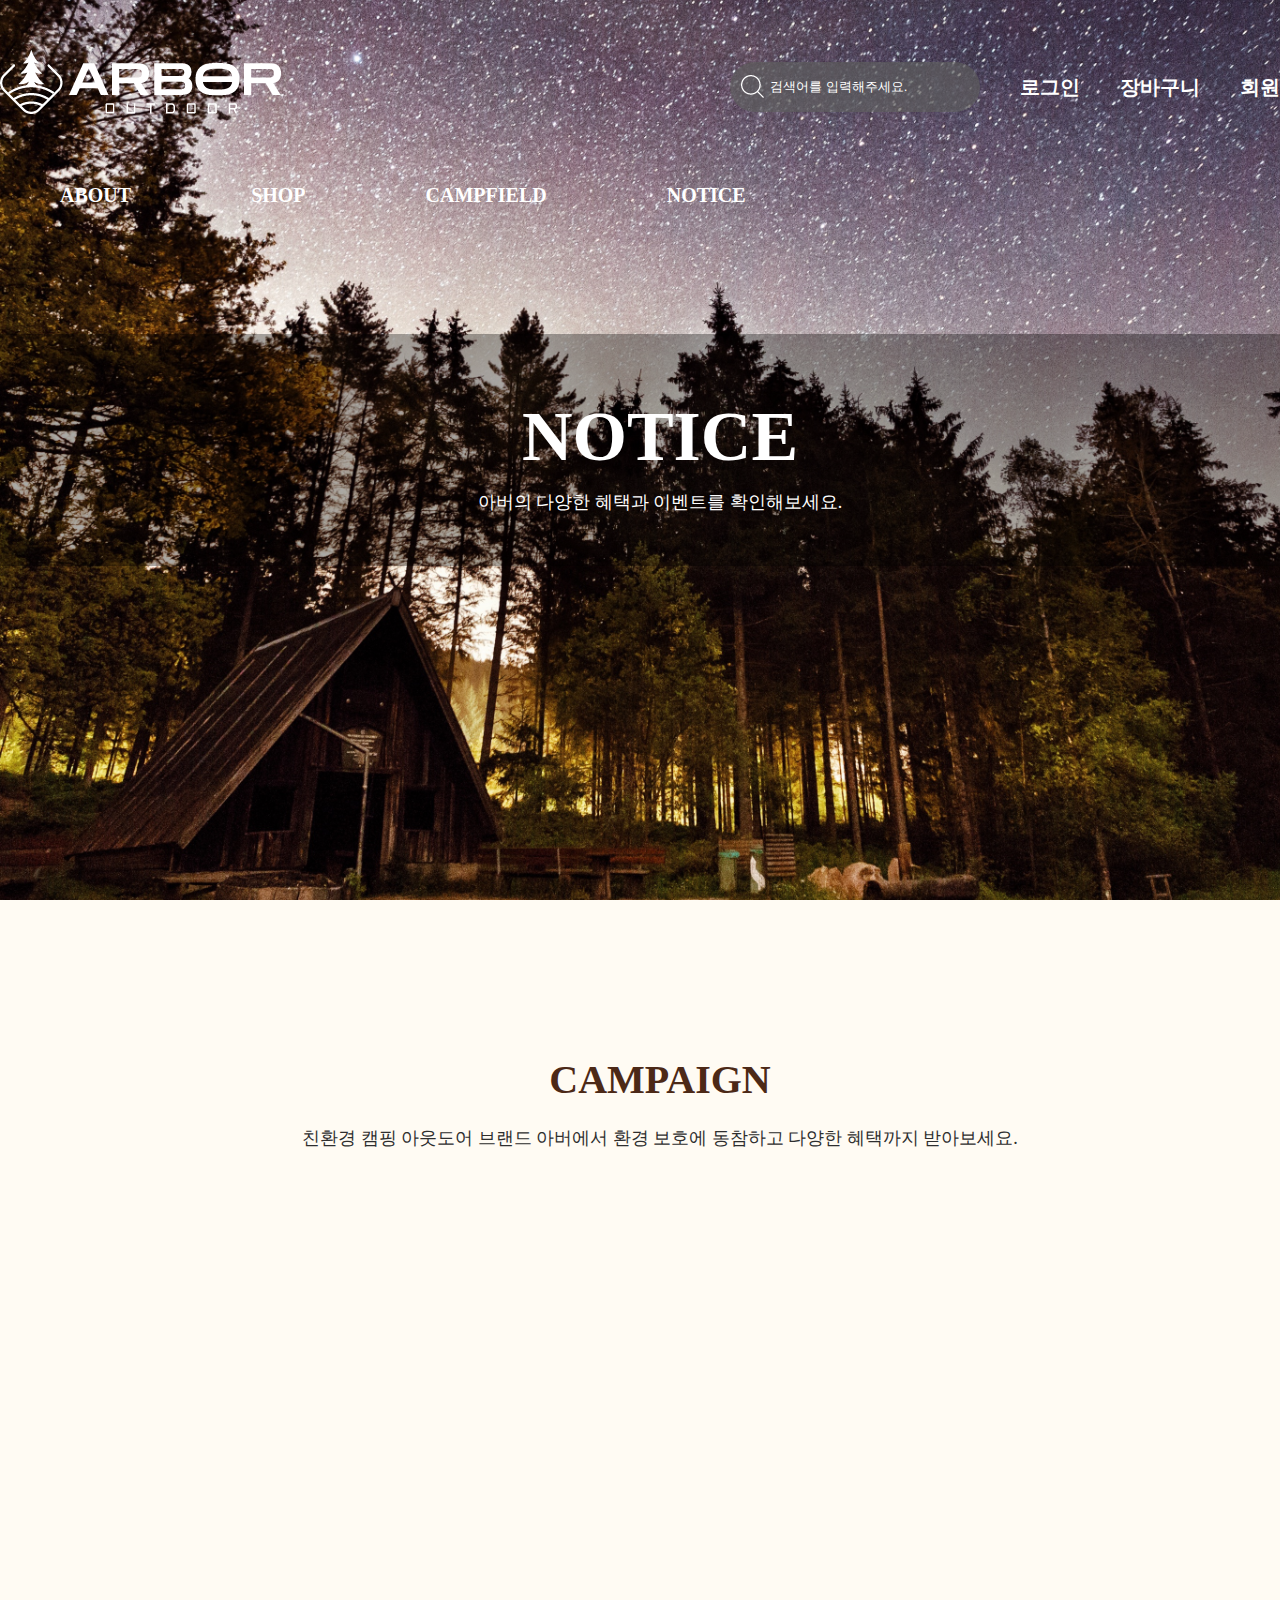
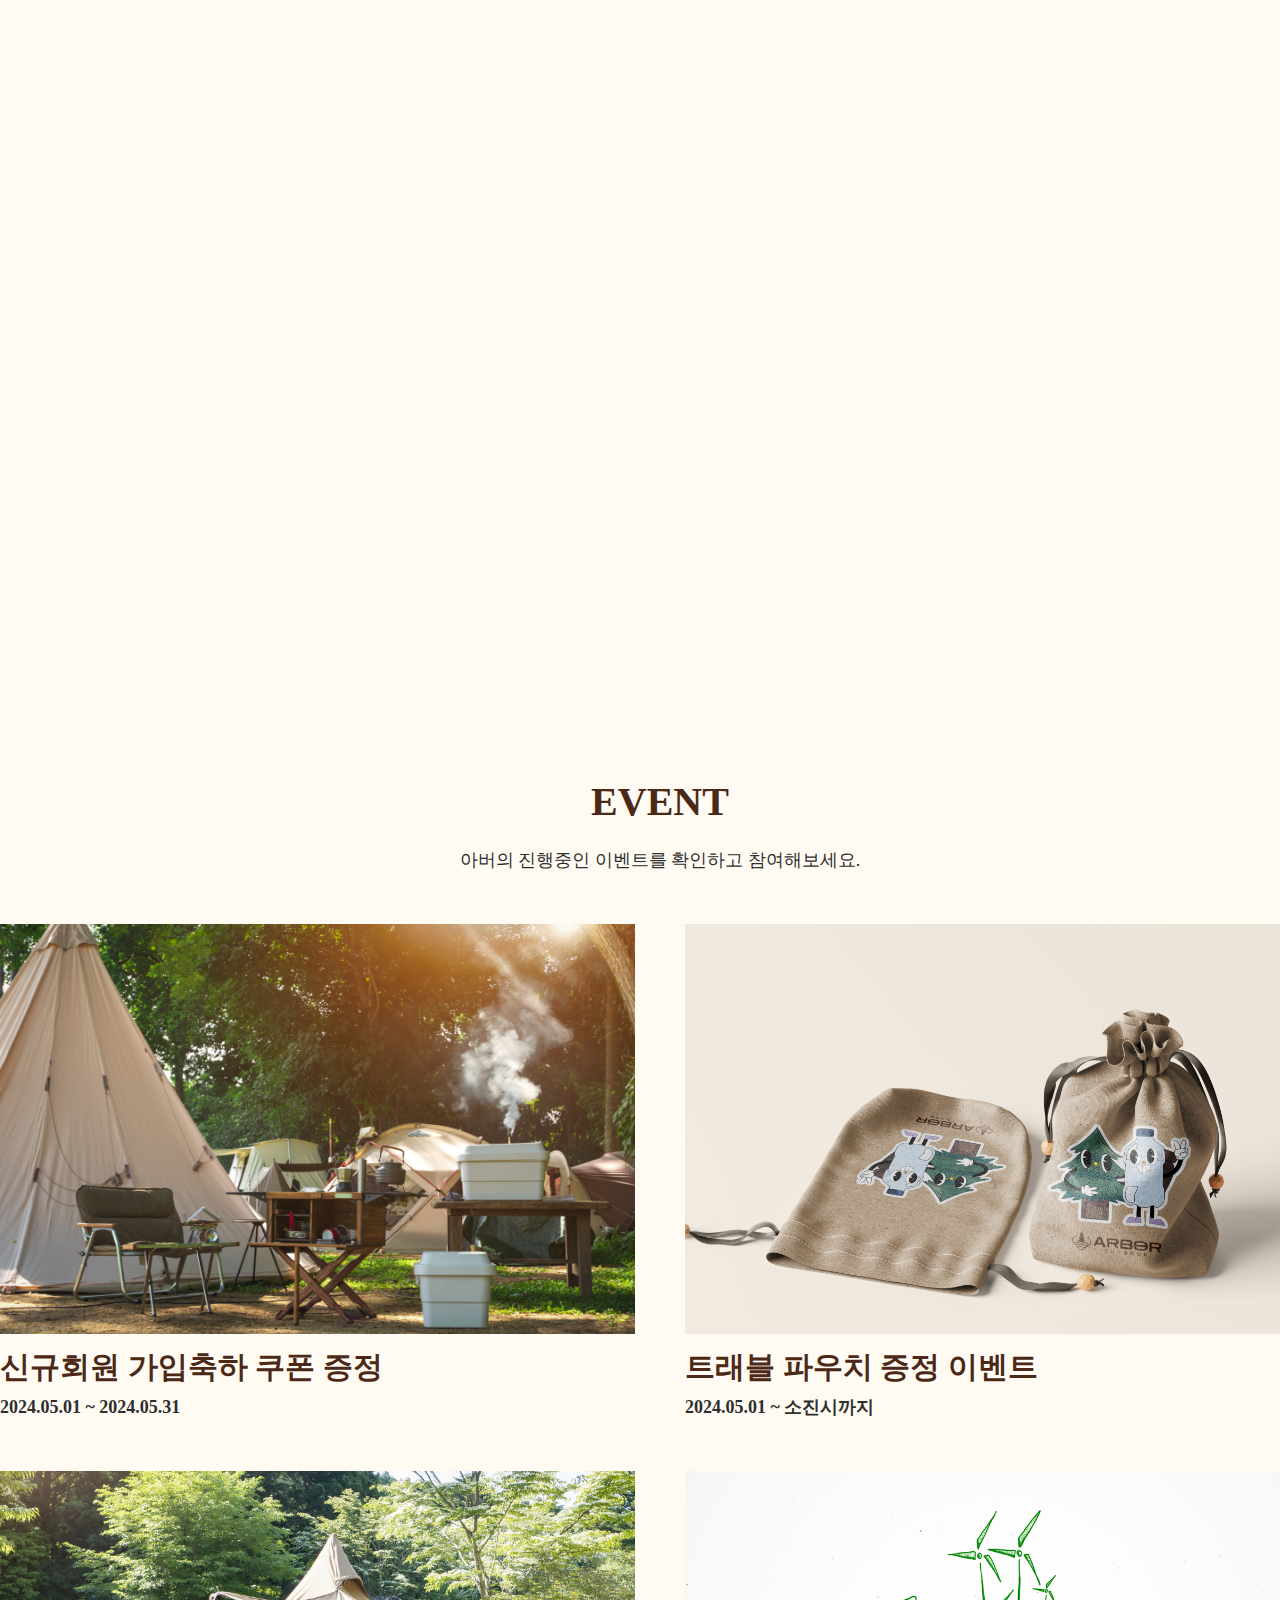
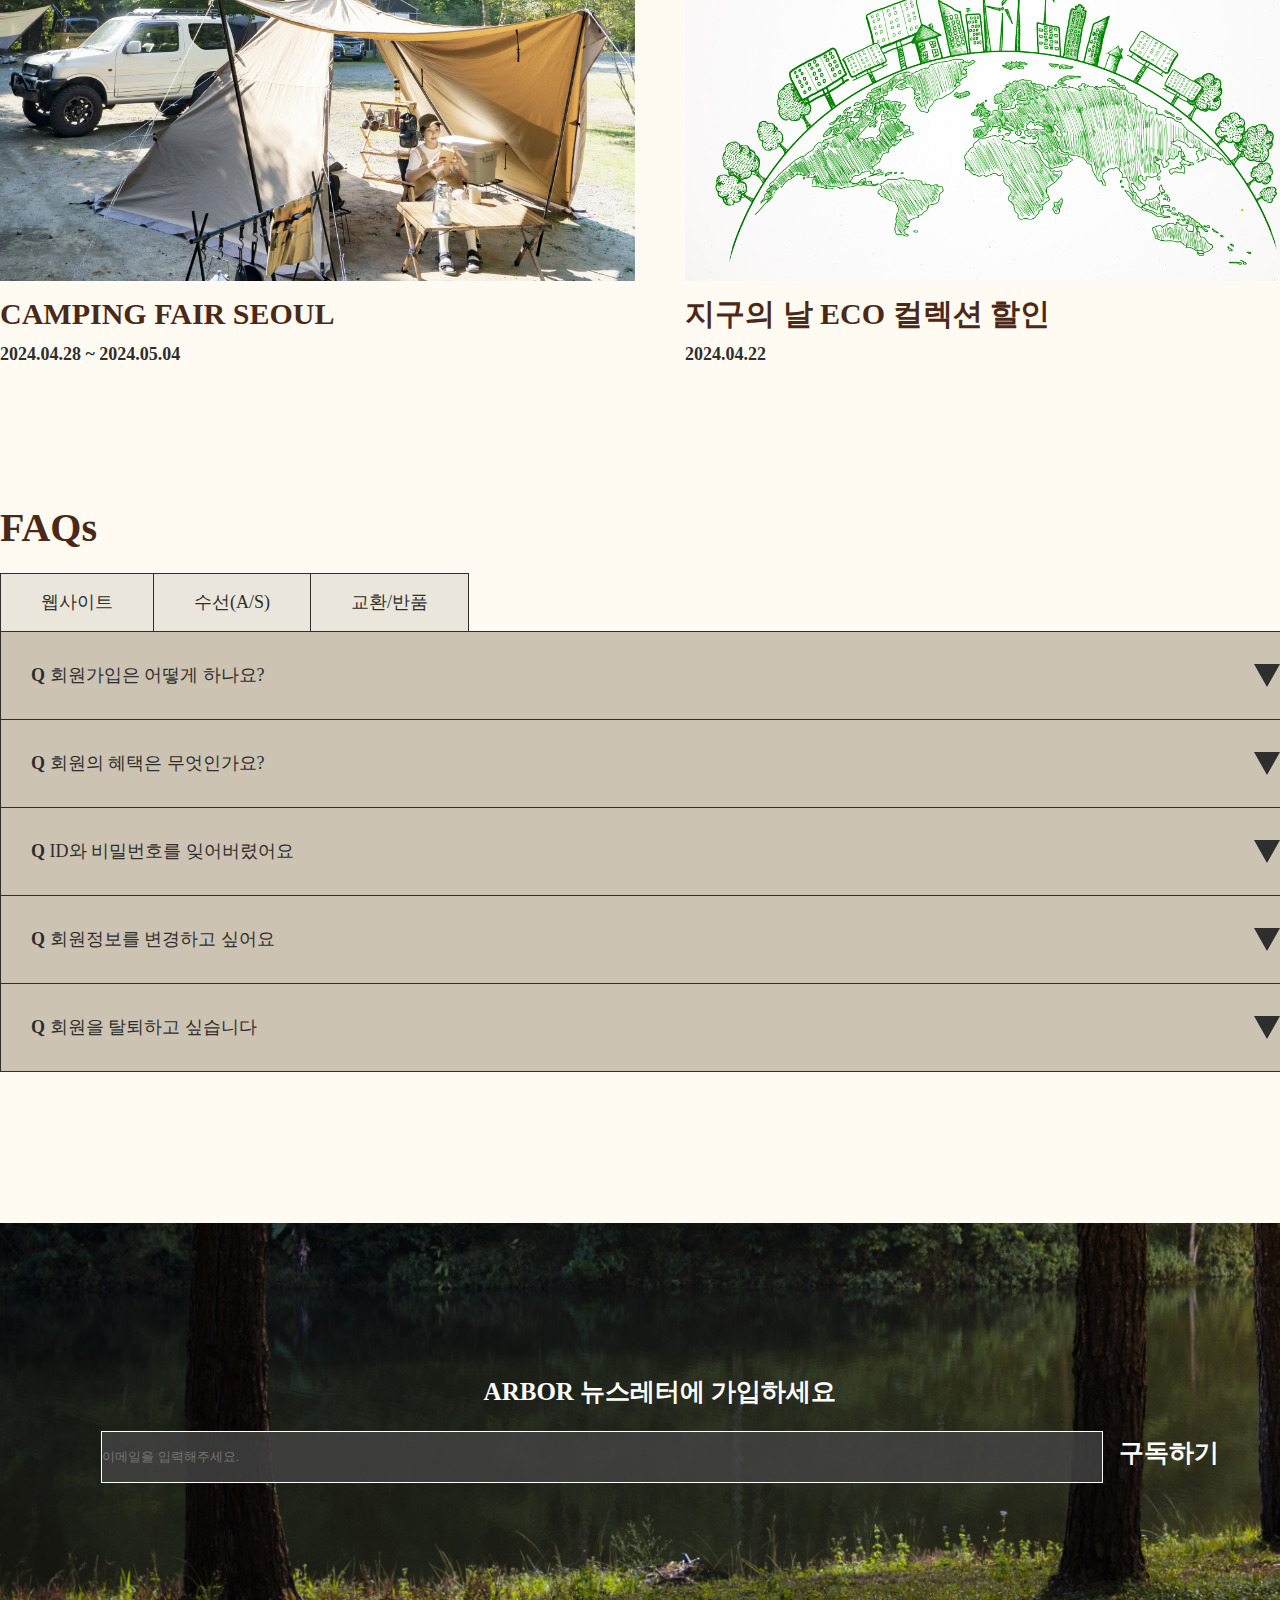
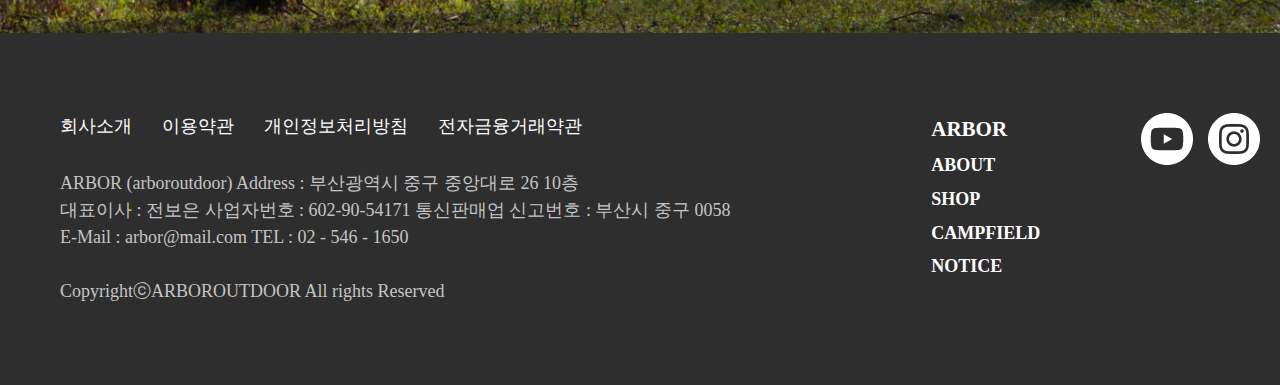
<file: sub4.html>
<!DOCTYPE html>
<html lang="ko">

<head>
  <meta charset="UTF-8">
  <meta http-equiv="X-UA-Compatible" content="IE=edge">
  <meta name="viewport" content="width=1400"><!--다른 매체에서도 너비 오류 없이 볼 수 있게-->
  <link href="./images/index/icon.png" rel="icon" type="image/png" sizes="32x32"><!--파비콘-->
  <title>ARBOR</title>
  <link href="https://unpkg.com/aos@2.3.1/dist/aos.css" rel="stylesheet">
  <link rel="stylesheet" href="./sub4.css">
</head>

<body>
  <!-- 탑버튼 -->
  <a href="#" class="top"><img src="./images/index/topscrool.png" alt="top버튼"></a>

  <!-- 헤더 -->
  <header>
    <div class="header_in">
      <!-- 브랜드 로고 -->
      <a href="./index.html"><img src="./images/index/logo.png" alt="아버 아웃도어 로고"></a>

      <!-- 헤더 오른쪽 -->
      <div class="header_right">
        <!-- 상품검색 -->
        <div class="search_01">
          <input type="search" placeholder="검색어를 입력해주세요." class="search_product">
          <ul>
            <li class="hot">인기검색어</li>
            <li><a href="#none"><b>01</b> [ECO 컬렉션] 바람막이 자켓</a></li>
            <li><a href="#none"><b>02</b> [ECO 컬렉션] 원터치 텐트</a></li>
            <li><a href="#none"><b>03</b> 아버 V2 백팩</a></li>
            <li><a href="#none"><b>04</b> [CLASSIC] 아버 버킷햇</a></li>
            <li><a href="#none"><b>05</b> 리사이클 폴라플리스</a></li>
          </ul>
        </div>
        <!-- 네비1 -->
        <ul class="nav1">
          <li><a href="#none">로그인</a></li>
          <li><a href="#none">장바구니</a></li>
          <li><a href="#none">회원가입</a></li>
        </ul>
      </div>
    </div>
  </header>

  <!-- 고정되는 네비 -->
  <div class="nav2 scroll-menu">
    <ul class="nav2_in">
      <li><a href="./sub1.html">ABOUT</a>
        <ul class="sub">
          <li><a href="./sub1.html#ARBOR">ABOUT ARBOR</a></li>
          <li><a href="./sub1.html#value">BRAND VALUE</a></li>
          <li><a href="./sub1.html#ci">CI/캐릭터 소개</a></li>
        </ul>
      </li>
      <li><a href="./sub2.html">SHOP</a>
        <ul class="sub">
          <li><a href="./sub2.html#best">BEST ITEM</a></li>
          <li><a href="./sub2.html#produt">PRODUTS</a></li>
          <li><a href="./sub2.html#newitem">NEW ITEM</a></li>
          <li><a href="./sub2.html#activity">ITEM BY ACTIVITY</a></li>
        </ul>
      </li>
      <li><a href="./sub3.html">CAMPFIELD</a>
        <ul class="sub">
          <li><a href="./sub3.html#reservation">RESERVATION</a></li>
          <li><a href="./sub3.html#travel">TRAVEL</a></li>
          <li><a href="./sub3.html#review">REVIEW</a></li>
          <li><a href="./sub3.html#location">LOCATION</a></li>
        </ul>
      </li>
      <li><a href="./sub4.html">NOTICE<div class="solid"></div></a>
        <ul class="sub">
          <li><a href="./sub4.html#campaign">CAMPAIGN</a></li>
          <li><a href="./sub4.html#event">EVENT</a></li>
          <li><a href="./sub4.html#faqs">FAQS</a></li>
        </ul>
      </li>
      <li class="sub_bg"></li>
    </ul>
  </div>

  <!-- 메인배너 이미지 -->
  <div class="mainbanner">
    <div class="mainbanner_text">
      <h1>NOTICE</h1>
      <p>아버의 다양한 혜택과 이벤트를 확인해보세요.</p>
    </div>
  </div>


  <!-- 캠페인 -->
  <div class="campaign" id="campaign">
    <h2>CAMPAIGN</h2>
    <p>친환경 캠핑 아웃도어 브랜드 아버에서 환경 보호에 동참하고 다양한 혜택까지 받아보세요. </p>
    <div data-aos="zoom-in-up">
    <div class="c_box1">
      <img src="./images/sub4/campaign1.png" alt="캠페인1">
      <div class="c_boxin1">
        <div class="text1">
          <h4>친환경 캠핑, 이렇게 즐겨요!</h4>
          <h3>친환경 캠핑<br>
            실천 인증샷 캠페인</h3>
          <p>친환경 캠핑 후기 및 인증사진을 담은 SNS 게시글에<br>
            필수 해시태그 #아버 캠페인 #친환경 캠핑를 남겨주세요<br>
            매달 추첨을 통해 10분께 아버 적립금 50,000원을 증정해드립니다. </p>
        </div>
      </div>
    </div>
    </div>
    <div data-aos="zoom-in-up">
    <div class="c_box2">
      <div class="c_boxin2">
        <div class="text2">
          <h4>지속가능한 지구를 위해</h4>
          <h3>ARBOR <br>
            ONE THE PL</h3>
          <p>제로웨이스트 박스를 채워라! <br>
            일상 생활 속에서 쉽게 사용되고 있는 투명 페트병<br>
            자원순환을 위한 선한 영향력이 더 커질 수 있도록 함께 해요<br>
            캠페인에 참여하시면 아버 업사이클링 캠핑 굿즈를 드립니다.</p>
        </div>
      </div>
      <img src="./images/sub4/campaign2.png" alt="캠페인2">
    </div>
    </div>
  </div>

  <div class="event" id="event">
    <h2>EVENT</h2>
    <p>아버의 진행중인 이벤트를 확인하고 참여해보세요.
    </p>
    <ul>
      <li><a href="#none">
          <div class="addimg">
            <img src="./images/sub4/event1.png" alt="event1">
            <div class="bg"></div>
          </div>
          <h5>신규회원 가입축하 쿠폰 증정</h5>
          <p>2024.05.01 ~ 2024.05.31</p>
        </a></li>
      <li><a href="#none">
          <div class="addimg">
            <img src="./images/sub4/event2.png" alt="event2">
          </div>
          <h5>트래블 파우치 증정 이벤트</h5>
          <p>2024.05.01 ~ 소진시까지</p>
        </a></li>
      <li><a href="#none">
          <div class="addimg">
            <img src="./images/sub4/event3.png" alt="event3">
          </div>
          <h5>CAMPING FAIR SEOUL</h5>
          <p>2024.04.28 ~ 2024.05.04</p>
        </a></li>
      <li><a href="#none">
          <div class="addimg">
            <img src="./images/sub4/event4.png" alt="event4">
          </div>
          <h5>지구의 날 ECO 컬렉션 할인</h5>
          <p>2024.04.22</p>
        </a></li>
    </ul>


  </div>

  <!--fag -->
  <div class="Q" id="faqs">

    <h2>FAQs</h2>

    <!-- tab 구문 -->
    <div class="tab">
      <ul class="tabnav">
        <li><a href="#tab01">웹사이트</a></li>
        <li><a href="#tab02">수선(A/S)</a></li>
        <li><a href="#tab03">교환/반품</a></li>
      </ul>
      <div class="tabcontent">
        <div id="tab01">
          <ul class="q_a">
            <li><a href="#none"><b>Q</b> 회원가입은 어떻게 하나요?</a>
              <div>
                <p><b>A</b> 1. 오프라인 매장에서 회원등록 및 마일리지 카드를 발급받으신 분 <br>
                  <br>
                  아버 홈페이지 회원가입 페이지에서 실명확인 후<br>
                  회원등록 카드에 기입한 정보 외 나머지 정보를 입력해주세요.<br>
                  회원가입 시 매장에서 발급받은 카드번호를 등록하면 가입 이후<br>
                  구매 이력과 마일리지를 조회할 수 있습니다. <br>
                  <br>
                  2. 오프라인 매장에서 회원등록 한 내역이 없으신 분<br>
                  <br>
                  아버 홈페이지 회원가입 페이지에서 실명확인 후 회원가입이 가능합니다.
                </p>
              </div>
            </li>
            <li><a href="#none"><b>Q</b> 회원의 혜택은 무엇인가요?</a>
              <div>
                <p><b>A</b> 1. 모든 회원 서비스의 자유로운 이용과 혜택을 받으실 수 있습니다.<br>
                  2. 신상품 및 다양한 이벤트와 행사 정보를 받아보실 수 있습니다.<br>
                  3. 다양한 이벤트 및 행사에 우선적으로 참가하실 수 있는 권한을 드립니다.<br>
                  4. My ARBOR에서는 회원님만을 위한 상세정보 조회 및 맞춤 서비스를 편리하게 제공받으실 수 있습니다.<br>
                  5. 오프라인 매장에서 회원등록 카드를 발급 받으셨을 경우, 온/오프 구매 마일리지를 통합하여 적립 및 사용하실 수 있습니다.</p>
              </div>
            </li>
            <li><a href="#none"><b>Q</b> ID와 비밀번호를 잊어버렸어요</a>
              <div>
                <p><b>A</b>아이디와 비밀번호를 잊어버렸을 경우 ID 찾기 / PW 찾기 페이지에서 실명확인을 거친 후 <br>
                  가입 시 입력하신 e-mail 주소 또는 휴대전화번호로 ID 또는 임시비밀번호를 수신 받으실 수 있습니다.<br>
                  임시 비밀번호로 접속하신 이후에는 즉시 새로운 비밀번호로 변경하시길 바랍니다.</p>
              </div>
            </li>
            <li><a href="#none"><b>Q</b> 회원정보를 변경하고 싶어요</a>
              <div>
                <p><b>A</b> 로그인 후 My ARBOR > 회원정보수정 페이지에서 원하는 회원정보를 언제든지 수정하실 수 있습니다. <br>
                  변경된 회원정보는 수시로 수정하시어 다양한 행사 및 이벤트 소식을 받아보시고<br>
                  이벤트 당첨 시 연락이 되지 않는다거나 경품 배송지 오류로 인한 피해를 입지 않도록 해주십시오.</p>
              </div>
            </li>
            <li><a href="#none"><b>Q</b> 회원을 탈퇴하고 싶습니다</a>
              <div>
                <p><b>A</b> 로그인 후 마이페이지 > 회원정보확인/수정 페이지에서 비밀번호와 본인확인을 거치면<br>
                  즉시 탈퇴처리가 완료됩니다. 탈퇴안내를 반드시 확인해주시기 바랍니다.</p>
              </div>
            </li>

          </ul>
        </div>
        <div id="tab02">
          <ul class="q_a">
            <li><a href="#none"><b>Q</b> 제품을 환불받고 싶습니다. 환불규정은 어떻게 되나요?</a>
              <div>
                <p><b>A</b> 소비자 피해보상 규정에 근거한 제품 환불 규정은 다음과 같습니다.<br>
                  <br>
                  구입 후 7일 이내 고객변심에 의해서도 환불이 가능합니다.<br>
                  단, 착용 또는 착화하지 않은 제품으로 재판매가 가능해야하며, 환불 시에는 구입처에서만 환불이 가능합니다.
                </p>
              </div>
            </li>
            <li><a href="#none"><b>Q</b> 매장방문이 불가능합니다. 직접 수선을 맡길 수는 없나요?</a>
              <div>
                <p><b>A</b> 매장방문이 불가능하거나 가까운 아버 아웃도어 매장이 없을 경우<br>
                  <br>
                  이용가능하신 택배를 이용하여 상품을 보내주시기 바랍니다.<br>
                  수선상품을 보내실 때는 간략한 수선내용 메모를 첨부해주시기 바랍니다.<br>
                  수선상품이 접수된 후 제품수선안내에서 수선상황 조회가 가능합니다.<br>
                  <br>
                  아버 아웃도어 A/S 상담실<br>
                  - 부산시 중구 중앙대로 26 10층<br>
                  - 아버 아웃도어 고객센터 (080-999-1650)
                </p>
              </div>
            </li>
            <li><a href="#none"><b>Q</b> 제품의 수선을 맡기고 싶습니다</a>
              <div>
                <p><b>A</b> 구입 매장을 방문하여 본사 고객상담실로 수선을 요청하시면 됩니다.
                  구입 매장이 멀리 있어서 방문이 힘든 경우에는 인근 매장에서 제품 접수가 가능합니다. </p>
              </div>
            </li>
            <li><a href="#none"><b>Q</b>A/S 기간은 어느정도 걸리나요?</a>
              <div>
                <p><b>A</b> 7일 이내를 원칙으로 합니다.<br>
                  다만, 원부자재 수급이 불가능한 제품은 어려움이 있어 수선기간이 지연되고 있습니다.<br>
                  고객상담실에서 전화 안내 후 고객님과 협의 하에 진행하고 있습니다. </p>
              </div>
            </li>
            <li><a href="#none"><b>Q</b> 구매한 상품을 환불하려고 하는데 영수증이 없습니다</a>
              <div>
                <p><b>A</b> 해당점에서 구매한 상품임이 확인될 경우 영수증이 없어도 동일상품으로 교환이 가능합니다. <br>
                  하지만 환불의 경우에는 반드시 영수증을 지참해주셔야 합니다. </p>
              </div>
            </li>
          </ul>
        </div>

        <div id="tab03">
          <ul class="q_a">
            <li><a href="#none"><b>Q</b> 제품을 반품할 수 있나요?</a>
              <div>
                <p><b>A</b> 네 아버 아웃도어는 고객님의 편의를 위해 반품 서비스를 제공합니다.<br>
                  <br>
                  [신청 방법]<br>
                  <br>
                  로그인 -> 마이페이지 -> 구매내역 -> 주문/배송 조회 -> 주문 번호 클릭 -> 주문/배송 상세내역 하단 확인 -> 반품 신청
                  <br>
                    *수령 후 7일내만 신청이 가능합니다.<br>
                  <br>
                     반품 신청 시 문의사항이 있는 경우 1:1 문의 혹은 1566-1650로 문의하여 주세요. 
                     <br>
                  * 공식 홈페이지 에서 구매한 상품은 공식 홈페이지에서만 반품이 진행됩니다.<br>
                  * 온라인에서 구매한 상품을 매장에서 환불하는 것은 어렵습니다.
                </p>
              </div>
            </li>
            <li><a href="#none"><b>Q</b> 제품의 반품 과정은 어떻게 되나요?</a>
              <div>
                <p><b>A</b> 아버 아웃도어는 고객님의 편의를 위해 반품 서비스를 제공합니다.<br>
                  반품 접수 후 일주일 내 CJ 대한통운 택배 기사님이 접수하신 회수지로 방문하여 수거합니다.<br>
                  배송비 결제 반품 배송된 상품은 본사에서 이상 유무를 확인하게 되며, 이상이 없을 시 반품 확정됩니다.<br>
                  물류센터에서 반품을 확정하면, 고객님의 결제 대금에서 배송비가 자동으로 차감되어 계산됩니다.<br>
                  반품 상품 검수하여 최종 반품 확정된 경우 주문 결제 수단에 따라 환불 진행됩니다.<br>
                  <br>
                  * 상품 불량 또는 오배송으로 인한 반품 시 배송비는 본사 부담입니다.<br>
                  * 단순 변심의 경우 5,000원의 반품 배송비가 발생합니다.<br>
                  * 제주도 및 기타 도서 산간지역에서 발생하는 추가 배송비는 고객 부담입니다. <br>
                  <br>
                  [뉴발란스 지정업체(CJ 대한통운 택배) 이용시]<br>
                  <br>
                  반품: 5,000원 입금(초기 무료 배송비+반품 택배비)<br>
                  <br>
                  한개의 송장번호로 나간 합포 주문중, 부분 반품 하시는 경우 2,500원 입금(반품 택배비)<br>
                  <br>
                  [타 택배사 이용시]<br>
                  반품: 발송시의 배송비 선불 지급, 착불로 보내시는 경우 발생된 전체 착불 비용을 아버 아웃도어 측으로 지급합니다. <br>
                  <br>
                  신용카드 : 최장 7일 내 해당 카드사에 기존 승인내역에 대한 취소 확인이 가능합니다.<br>
                  (승인 취소 및 결제 반영일에 따라 입금 날짜는 카드사 별로 다를 수 있으니 자세한 내용은 해당 카드사로 문의해 주세요.)
                </p>
              </div>
            </li>
            <li><a href="#none"><b>Q</b> 제품을 교환할 수 있나요?</a>
              <div>
                <p><b>A</b> 공식 온라인 홈페이지에서 구매하셨다면 아버 아웃도어 직영 매장, 백화점, 대리점에서 교환이 가능합니다. <br>
                  <br>
                  (단, 상품 불량 시 교환은 불가하며, 변심에 의한 교환은 재고 여부 등 확인을 위해 방문 전 매장으로 사전 확인 부탁드립니다.)<br>
                  <br>
                  아웃렛(상설점) 및 멀티숍에서는 교환이 어렵습니다. </p>
              </div>
            </li>
            <li><a href="#none"><b>Q</b>교환 / 반품이 제한되는 경우가 있나요?</a>
              <div>
                <p><b>A</b>아버 아웃도어의 교환 규정을 안내합니다.<br>
                  온라인 구매 후 오프라인 매장에서 교환하는 것은 일부 상품, 일부 매장에 한하여 가능합니다.<br>
                  <br>
                  교환은 수령 후 7일내, 구매 증명 및 영수증 확인 후 가능합니다.<br>
                  구매하신 상품과 동일하거나 더 높은 가격의 상품으로 교환하실 수 있습니다. (차액이 발생 할 수 있습니다.)<br>
                  구매하신 상품보다 더 낮은 가격의 상품으로는 교환이 어렵습니다.<br>
                  택 제거나 착용 흔적이 발견된 상품은 교환 / 반품이 어렵습니다.<br>
                  온라인 구매 후 매장에서 교환을 진행한 상품은 추후 온라인, 오프라인에서 추가 교환 / 반품이 제한됩니다.<br>
                  매장별 운영재고가 상이할 수 있으므로 방문 전 방문하시려는 매장에 재고 및 교환 가능 여부 확인하시면 빠른 매장 교환이 가능합니다.</p>
              </div>
            </li>
            <li><a href="#none"><b>Q</b>반품 신청이 늦어지고 있어요.</a>
              <div>
                <p><b>A</b> 안녕하세요 아버 아웃도어입니다.<br>
                  아버 아웃도어의 반품 서비스는<br>
                  상품 수거 – 본사 회수 – 반품 검수 – 반품 확정의 프로세스를 거칩니다.<br>
                  <br>
                  이 과정에서 간혹 주문 / 반품 문의 폭주로 반품 과정이 지연되는 경우가 있습니다.<br>
                  뉴발란스 코리아는 고객님의 신청이 누락되지 않도록 끝까지 챙기도록 하겠습니다.<br>
                  <br>
                  반품 환불(카드 승인 취소)은 결제하신 수단에 따라 2~3일 [영업일 기준] 정도 소요될 수 있습니다. </p>
              </div>
            </li>
          </ul>
        </div>

      </div>
    </div>
  </div>



  <div class="news">
    <div class="news_in">
      <p>ARBOR 뉴스레터에 가입하세요</p>
      <input type="email" placeholder="이메일을 입력해주세요." class="newsletter">
      <a href="#none" class="subbtn">구독하기</a>
    </div>
  </div>






<!-- 푸터 -->
<footer>
  <div class="footer_in">
    <div class="footer1">
      <ul class="f1">
        <li><a href="./sub1.html">회사소개</a></li>
        <li><a href="#none">이용약관</a></li>
        <li><a href="#none">개인정보처리방침</a></li>
        <li><a href="#none">전자금융거래약관</a></li>
      </ul>
      <p class="lineh">
        ARBOR (arboroutdoor) Address : 부산광역시 중구 중앙대로 26 10층<br>
        대표이사 : 전보은 사업자번호 : 602-90-54171 통신판매업 신고번호 : 부산시 중구 0058<br>
        E-Mail : arbor@mail.com TEL : 02 - 546 - 1650<br>
        <br>
        CopyrightⓒARBOROUTDOOR All rights Reserved
      </p>
    </div>
    <div class="footer2">
      <ul class="f2">
        <li class="ab"><a href="./index.html">ARBOR</a></li>
        <li><a href="./sub1.html">ABOUT</a></li>
        <li><a href="./sub2.html">SHOP</a></li>
        <li><a href="./sub3.html">CAMPFIELD</a></li>
        <li><a href="./sub4.html">NOTICE</a></li>
      </ul>
    </div>
    <ul class="sns">
      <li><a href="#none"><img src="./images/index/youtube_1384012.png" alt="youtube" class="youtube"></a></li>
      <li><a href="#none"><img src="./images/index/instagram_1384015.png" alt="instagram" class="instagram"></a></li>
    </ul>
  </div>
</footer>



  <script src="https://code.jquery.com/jquery-2.2.0.min.js"></script><!-- 제이쿼리 라이브러리,수정X -->
  <script src="https://unpkg.com/aos@2.3.1/dist/aos.js"></script><!-- aos 라이브러리 -->

  <script src="./sub4.js"></script>

</body>

</html>
</file>
<file: sub4.css>
@charset "utf-8";

@import url('https://webfontworld.github.io/NanumSquareNeo/NanumSquareNeo.css');

@import url('https://webfontworld.github.io/NanumMyeongjo/NanumMyeongjo.css');


* {
    margin: 0;
    padding: 0;
}

body {
    font-family: 'NanumSquareNeo';
    font-size: 18px;
    line-height: 1.5;
    color: #2E2E2E;
    min-width: 1320px;
    background-color: #FFFBF3;
}

ul {
    list-style: none;
}

a {
    text-decoration: none;
    color: #fff;
}

h2 {
    font-size: 40px;
    color: #4C2917;
    font-weight: 900;
    margin-bottom: 15px;
}

		/* 탑 버튼 꾸미기 */
		.top {
			position: fixed;
			bottom: 50px;
			right: 50px;
			display: none;
            z-index: 200;
		}

/* 헤더 */
header {
    width: 100%;
    margin: 50px auto;
    position: absolute;
    text-align: center;
    top: 0;
    left: 0;
    z-index: 99;
}

.header_in {
    width: 1320px;
    margin: auto;
    display: -ms-flexbox;
    display: -webkit-box;
    display: -moz-box;
    display: flex;
    justify-content: space-between;
    align-items: center;
    box-sizing: border-box;
}

.header_right {
    display: -ms-flexbox;
    display: -webkit-box;
    display: -moz-box;
    display: flex;
    align-items: center;
    box-sizing: border-box;
}

/* 검색창 꾸미기 */
.search_product {
    border-radius: 30px;
    height: 50px;
    width: 250px;
    box-sizing: border-box;
    padding-left: 40px;
    border: none;
    background: url(./images/sub1/serchicon.png) no-repeat 5% 50% #5e5e5eae;
    position: relative;
    z-index: 2;
    transition: 1s;
}

.search_product::placeholder {
    color: #fff;
}

.search_product:focus {
    outline: none;
}

.search_01:hover input {
    width: 350px;
}

.search_01 {
    position: relative;
}

.search_01>ul {
    width: 100%;
    padding: 80px 20px 30px;
    box-sizing: border-box;
    text-align: left;
    background-color: rgba(46, 46, 46, 0.663);
    border-radius: 30px;
    position: absolute;
    top: 0;
    display: none;
    transform-origin: right;
    overflow: hidden;
}

.search_01>ul>li {
    padding-top: 5px;
    width: 350px;
}

.search_01:hover>ul {
    display: block;
}

.hot {
    color: #fff;
    border-bottom: 1px solid #fff;
    padding-bottom: 10px;
    margin-bottom: 10px;
    font-weight: 800;
    font-size: 20px;
}



/* 네비1 꾸미기 */
.nav1 {
    display: -ms-flexbox;
    display: -webkit-box;
    display: -moz-box;
    display: flex;
}

.nav1>li>a {
    margin-left: 40px;
    font-size: 20px;
    font-weight: bold;
}

/* 네비2 꾸미기 */
.nav2 {
    position: absolute;
    top: 150px;
    left: 0;
    width: 100%;
}

.nav1 a:hover {
    color: #EE7741;
}

.nav2 a:hover {
    color: #EE7741;
}

.nav2_in {
    width: 1320px;
    margin: auto;
    display: -ms-flexbox;
    display: -webkit-box;
    display: -moz-box;
    display: flex;
    align-items: center;
    box-sizing: border-box;
}

.nav2_in>li>a {
    margin-right: 50px;
    font-size: 20px;
    font-weight: bold;
    display: block;
    margin: 30px 60px;
}

.nav2>li>a:hover {
    color: rgba(76, 41, 23, 0.794);
}

/* 스크롤 고정 꾸미기 */
/* 스크롤을 내리면 scroll-menu에 scroll-fixed 클래스가 생겨남, scroll-fixed가 생길 때 꾸며주기 */
.scroll-fixed {
    position: fixed;
    top: 0px;
    left: 0px;
    background-color: rgba(52, 27, 14, 0.838);
    transition: background-color 1s;
    z-index: 110;
}

.scroll-fixed a {
    color: #fff;
    transition: all 1s;
}

.sub a {
    display: block;
    padding: 20px 0;
    text-align: center;
    color: #fff;
    font-size: 16px;
    font-weight: bold;
}

.sub {
    position: absolute;
    width: 100%;
    display: none;
    z-index: 99;
}

.nav2_in>li {
    position: relative;
}

.nav2:hover .sub,
.nav2:hover .sub_bg {
    display: block;
}

.nav2_in>.sub_bg {
    width: 100%;
    height: 280px;
    background-color: rgba(76, 41, 23, 0.794);
    position: absolute;
    left: 0;
    top: 90px;
    display: none;
}

/* 메인배너 */
.mainbanner {
    background: url(./images/sub4/mainbanner.png) no-repeat center top;
    height: 900px;
    display: -ms-flexbox;
    display: -webkit-box;
    display: -moz-box;
    display: flex;
}

.mainbanner_text {
    width: 1320px;
    display: block;
    color: #fff;
    text-align: center;
    margin: auto;
    background: #00000053;
    padding: 50px 20px;
}

.mainbanner_text>h1 {
    font-family: "Playfair Display";
    font-size: 70px;
}


/* 캠페인 */
.campaign{
    margin: 150px auto;
    width: 1320px;
    text-align: center;
}
.c_box1{
    display: -ms-flexbox;
    display: -webkit-box;
    display: -moz-box;
    display: flex;
    margin-top: 50px;
}
.c_boxin1{
    background-color: #CCC3B2;
    width: 660px;
    height: 500px;
    text-align: left;
}
.c_box2{
    display: -ms-flexbox;
    display: -webkit-box;
    display: -moz-box;
    display: flex;
    margin-top: 20px;
}
.c_boxin2{
    background-color: #CCC3B2;
    width: 660px;
    height: 500px;
    text-align: right;
}
h4{
    font-size: 30px;
    color: #4C2917;
}
h3{
    font-size: 50px;
    padding-bottom: 20px;
    color: #4C2917;
    font-weight: 800;
}
.text1{
    padding: 100px 0 0 50px;
}
.text2{
    padding: 80px 50px 0 0px;
}

/* 이벤트 */
.event{
    margin: auto;
    width: 100%;
    text-align: center;
    max-width: 1320px;
}

.event ul {
    margin-top: 50px;
    list-style: none;
    display: -moz-box;
    display: -ms-flexbox;
    display: -webkit-box;
    display: flex;
    flex-wrap: wrap;
    justify-content: space-between;
}

.addimg{
    background-color: transparent;
    transition: all 1s;
}
.event ul li:hover img{
    opacity: 0.5;
}
.event ul li:hover .addimg{
    background-color: #000;
}
.event ul li img {
    display: block;
    transition: all 1s;
    width: 100%;
}
.event ul p {
    margin-top: 5px;
    font-weight: 600;
    color: #2E2E2E;
    text-align: left;
}
.event> p{
    margin-bottom: 30px;
}
.event ul p{
    margin-bottom: 50px;
}
.event h5 {
    color: #4C2917;
    font-size: 30px;
    text-align: left;
    margin-top: 10px;
}





























/* faq 탭 */
.Q{
    width: 1320px;
    margin: auto;
    margin-bottom: 150px;
    margin-top: 80px;
}

/* 탭메뉴 꾸미기 */
.tab {
    width: 1320px;
    overflow: hidden;
}

.tabnav {
    width: 100%;
    display: -moz-box;
    display: -ms-flexbox;
    display: -webkit-box;
    display: flex;
}

.tabnav li a {
    display: block;
    padding: 15px 40px;
    border: 1px solid #2E2E2E;
    position: relative;
    z-index: 2;
    background-color: #EBE6DB;
    color: #2E2E2E;
}

.tabnav li a:hover {
    background: #CCC3B2;
    color: #fff;
    color: #2E2E2E;
    font-weight: bold;
}

/* 탭메뉴 클릭했을 때 변화 꾸미기 */

/* 탭컨테츠 꾸미기 */
.tabcontent {
    height: auto;
    position: relative;
    top: -1px;
}


.tabnav li a{
    border-right: none;
}
.tabnav li:last-child a {
    border-right: 1px solid #2E2E2E;
}

/* Q&A 꾸미기 */
.q_a {
    width: 1320px;
    margin: auto;
}

.q_a li {
    width: 100%;
    border-bottom: none;
}

.q_a li a {
    display: block;
    border: 1px solid #2E2E2E;
    padding: 10px 20px;
    background: url(./images/sub4/down.png) no-repeat 97% 50%;
    color: #2E2E2E;
    background-color: #CCC3B2;
    border-bottom: none;
    padding: 30px;
}

.q_a li:hover a {
    font-weight: bold;
    background-color: #CCC3B2;
}

.q_a li.on a {
    font-weight: bold;
    background: #CCC3B2 url(../images/icon2.png) no-repeat 95% 50%;
}

.q_a li:last-child a {
    border-bottom: 1px solid #2E2E2E;
}

.q_a li:last-child div {
    border-top: none;
    }

.q_a li div {
    width: 100%;
    border: 1px solid #ccc;
    border-top: 0;
    padding: 10px 20px;
    box-sizing: border-box;
    display: none;
    border-top: 1px solid #2E2E2E;
}



/* 뉴스레터 */
.news{
    margin-top: 150px;
    margin: auto;
    background: url(./images/sub4/news.png) no-repeat;
    background-size: cover;
}
.news_in{
    color: #fff;
    font-size: 25px;
    font-weight: 700;
    text-align: center;
    padding: 150px 0;
    width: 1320px;
    margin: auto;
}
.newsletter{
    width: 1000px;
    height: 50px;
    background-color: #444444cd;
    border: 1px solid #fff;
    margin-top: 20px;
}

.subbtn{
    padding-left: 10px;
}


/* 푸터 */
footer {
    background-color: #2E2E2E;
    padding: 80px 0;
}

.footer_in p {
    color: #c5c5c5;
    width: 100%;
}

.footer_in {
    width: 1200px;
    margin: auto;
    display: -moz-box;
    display: -webkit-box;
    display: -ms-flexbox;
    display: flex;
    flex-wrap: wrap;
    justify-content: space-between;
}

.f1 {
    display: -moz-box;
    display: -webkit-box;
    display: -ms-flexbox;
    display: flex;
}

.f1 li {
    margin-right: 30px;
}

.lineh {
    margin-top: 30px;
}

.f2 {
    margin-left: 100px;
    line-height: 1.6;
}

.f2 li {
    margin-bottom: 5px;
    font-weight: bolder;
}

.youtube {
    margin-right: 15px;
}

.ab {
    font-size: 21px;
    margin-bottom: 10px;
}

.footer1 li a:hover {
    color: #c5c5c5;
    font-weight: bolder;
    border-bottom: 1px solid #c5c5c5;
}

.footer2 li a:hover {
    color: #c5c5c5;
    border-bottom: 1px solid #c5c5c5;
}

.sns {
    display: -moz-box;
    display: -webkit-box;
    display: -ms-flexbox;
    display: flex;
}

.sns a {
    display: block;
    opacity: 1;
}

.sns a:hover {
    opacity: 0.5;
}
</file>
